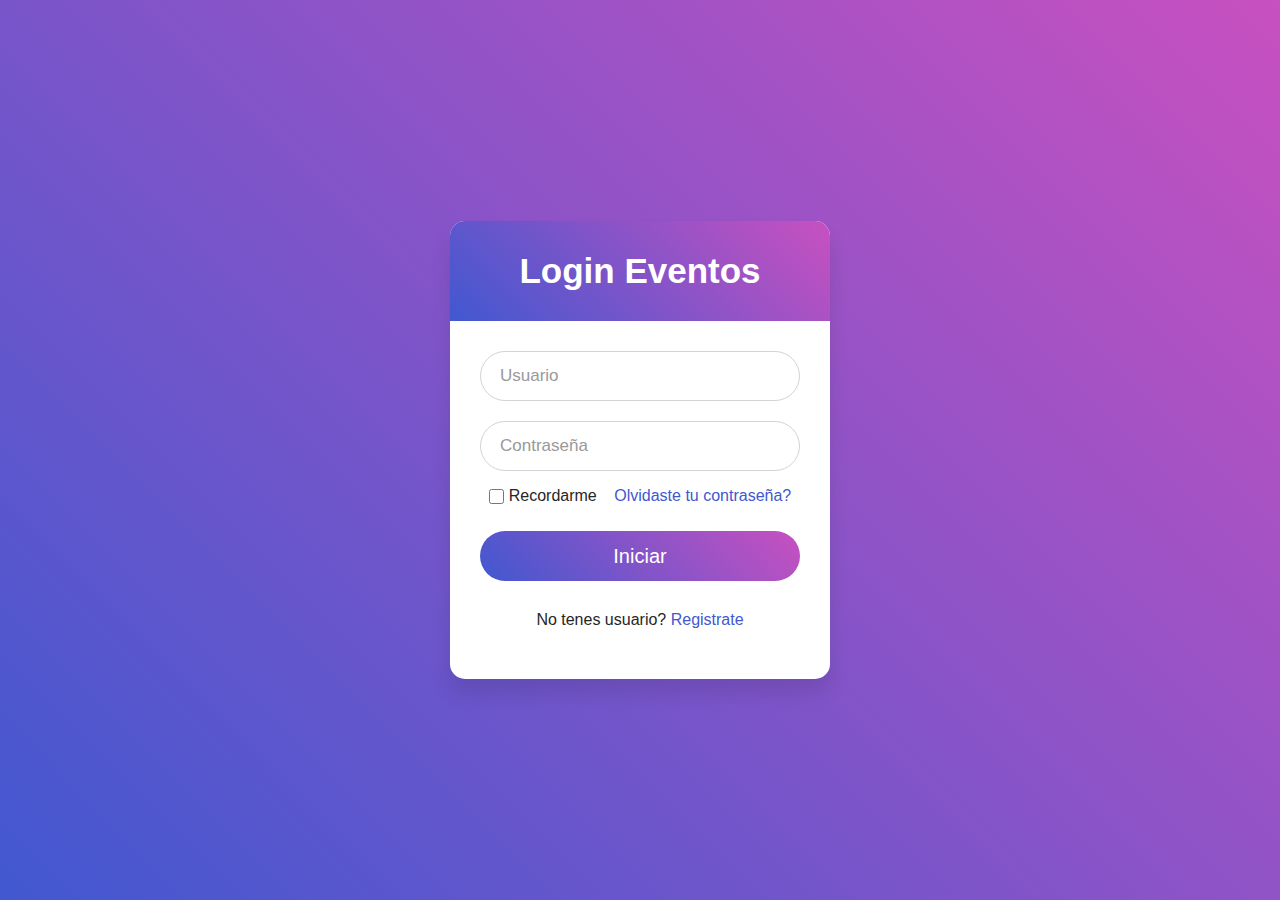
<file: index2.html>
<!DOCTYPE html>
<html lang="en" dir="ltr">
   <head>
      <meta charset="utf-8">
      <title>Login Form Design | CodeLab</title>
      <link rel="stylesheet" href="estilos2.css">
   </head>
   <body>
      <div class="wrapper">
         <div class="title">
            Login Eventos
         </div>
         <form action="pagina/index.html">
            <div class="field">
               <input type="text" required>
               <label>Usuario</label>
            </div>
            <div class="field">
               <input type="password" required>
               <label>Contraseña</label>
            </div>
            <div class="content">
               <div class="checkbox">
                  <input type="checkbox" id="remember-me">
                  <label for="remember-me">Recordarme</label>
               </div>
               <div class="pass-link">
                  <a href="Rcontraseña.html">Olvidaste tu contraseña?</a>
               </div>
            </div>
            <div class="field">
               <input type="submit" value="Iniciar">
            </div>
            <div class="signup-link">
               No tenes usuario? <a href="registro2.html">Registrate</a>
            </div>
         </form>
         <link rel="stylesheet" href="bootstrap/js/bootstrap.js">
      </div>
      
   </body>
</html>
</file>
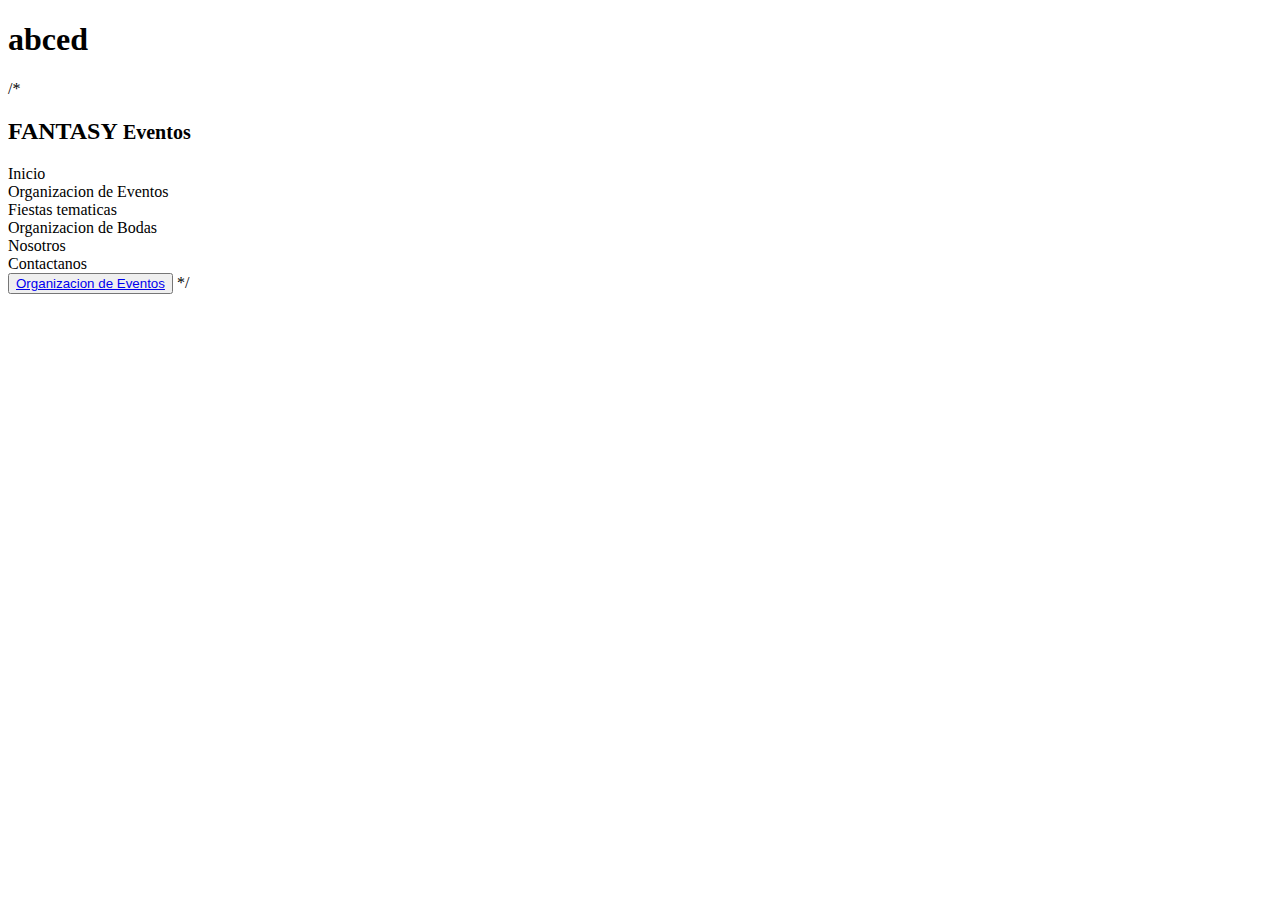
<file: pagweb.html>
<!DOCTYPE html>
<html lang="en">
<head>
    <meta charset="UTF-8">
    <meta http-equiv="X-UA-Compatible" content="IE=edge">
    <meta name="viewport" content="width=device-width, initial-scale=1.0">
    <title>Document</title>
</head>
<body>
    <header>
        <nav class="navbar navbar-dark bg-dark">
            <h1>abced</h1>
        </nav>
        
        <nav class="navbar navbar-dark bg-primary">
          
        </nav>
        
        <nav class="navbar" style="background-color: darkblue;">
          
        </nav>
    </header>
    /* 
<div class="container">
  <div class="row">
       <div class="col-sm-3"><h2>FANTASY  <small>  Eventos  </small> </h2></div>
  <div class="col-sm-1">Inicio</div>
  <div class="col-sm-2">Organizacion de Eventos</div>
  <div class="col-sm-2">Fiestas tematicas</div>
  <div class="col-sm-2">Organizacion de Bodas</div>
  <div class="col-sm-1">Nosotros</div>
  <div class="col-sm-1">Contactanos</div>

  </div>
</div>
<button  type="button"  class=" dropdown btn btn-lg" ><a href="#" class="dropdown-toggle" data-toggle="dropdown">Organizacion de Eventos <span class="caret"></span></a></button>
*/
</body>
</html>
</file>
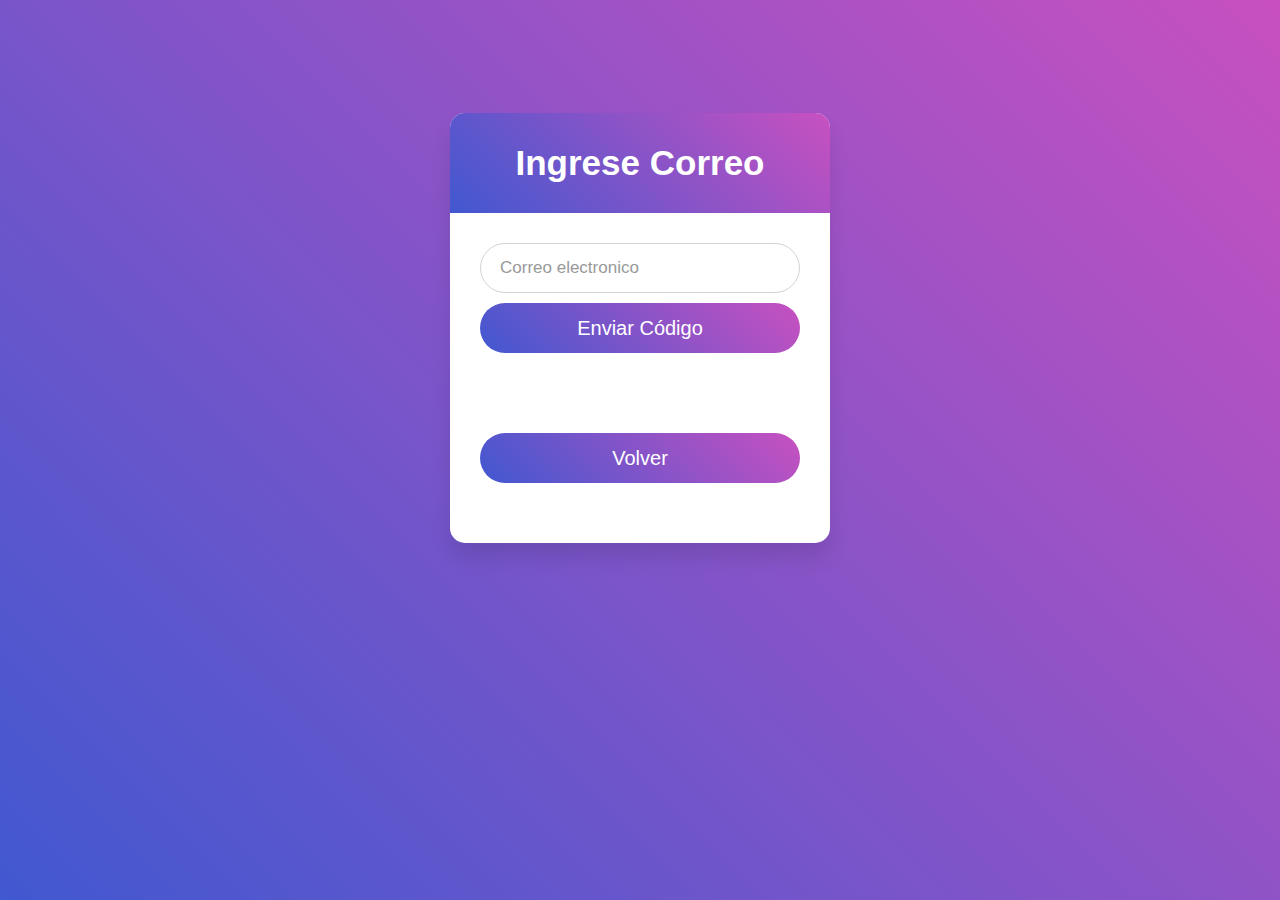
<file: Rcontraseña.html>
<!DOCTYPE html>
<html lang="en" dir="ltr">
   <head>
      <meta charset="utf-8">
      <title>Login Form Design | CodeLab</title>
      <link rel="stylesheet" href="estilos2.css">
      
   </head>
   <body>
      <div class="wrapper">
         <div class="title">
            Ingrese Correo
         </div>
         <form action="#">
            <div class="field">
                <input type="email" required>
                <label>Correo electronico</label>
             </div>
             <div class="field">
               <input type="submit" value="Enviar Código">
            </div>
         </form>
         <form action="index2.html">
            <div class="field">
               <input type="submit" value="Volver">
            </div>
      </form>
      </div>
      <div class="ico animated">
  
         <div class="circle circle-top"></div>  
         <div class="circle circle-main"></div>
         <div class="circle circle-bottom"></div>  
         
         <svg class="svg" version="1.1" xmlns="http://www.w3.org/2000/svg" xmlns:xlink="http://www.w3.org/1999/xlink" x="0px" y="0px" viewBox="0 0 612 612" style="enable-background:new 0 0 612 612;" xml:space="preserve" >
         <defs>
           <clipPath id="cut-off-arrow">
             <circle cx="306" cy="306" r="287"/>
           </clipPath>
           
           <filter id="goo">
             <feGaussianBlur in="SourceGraphic" stdDeviation="10" result="blur" />
             <feColorMatrix in="blur" mode="matrix" values="1 0 0 0 0  0 1 0 0 0  0 0 1 0 0  0 0 0 18 -7" result="goo" />
             <feBlend in="SourceGraphic" in2="goo" />
           </filter>
          
         </defs>
           <path  class="st-arrow" d="M317.5,487.6c0.3-0.3,0.4-0.7,0.7-1.1l112.6-112.6c6.3-6.3,6.3-16.5,0-22.7c-6.3-6.3-16.5-6.3-22.7,0
                      l-86,86V136.1c0-8.9-7.3-16.2-16.2-16.2c-8.9,0-16.2,7.3-16.2,16.2v301.1l-86-86c-6.3-6.3-16.5-6.3-22.7,0
                      c-6.3,6.3-6.3,16.5,0,22.7l112.7,112.7c0.3,0.3,0.4,0.7,0.7,1c0.5,0.5,1.2,0.5,1.7,0.9c1.7,1.4,3.6,2.3,5.6,2.9
                      c0.8,0.2,1.5,0.4,2.3,0.4C308.8,492.6,313.8,491.3,317.5,487.6z"/>
       </svg>
       </div>
   </body>
</html>
</file>
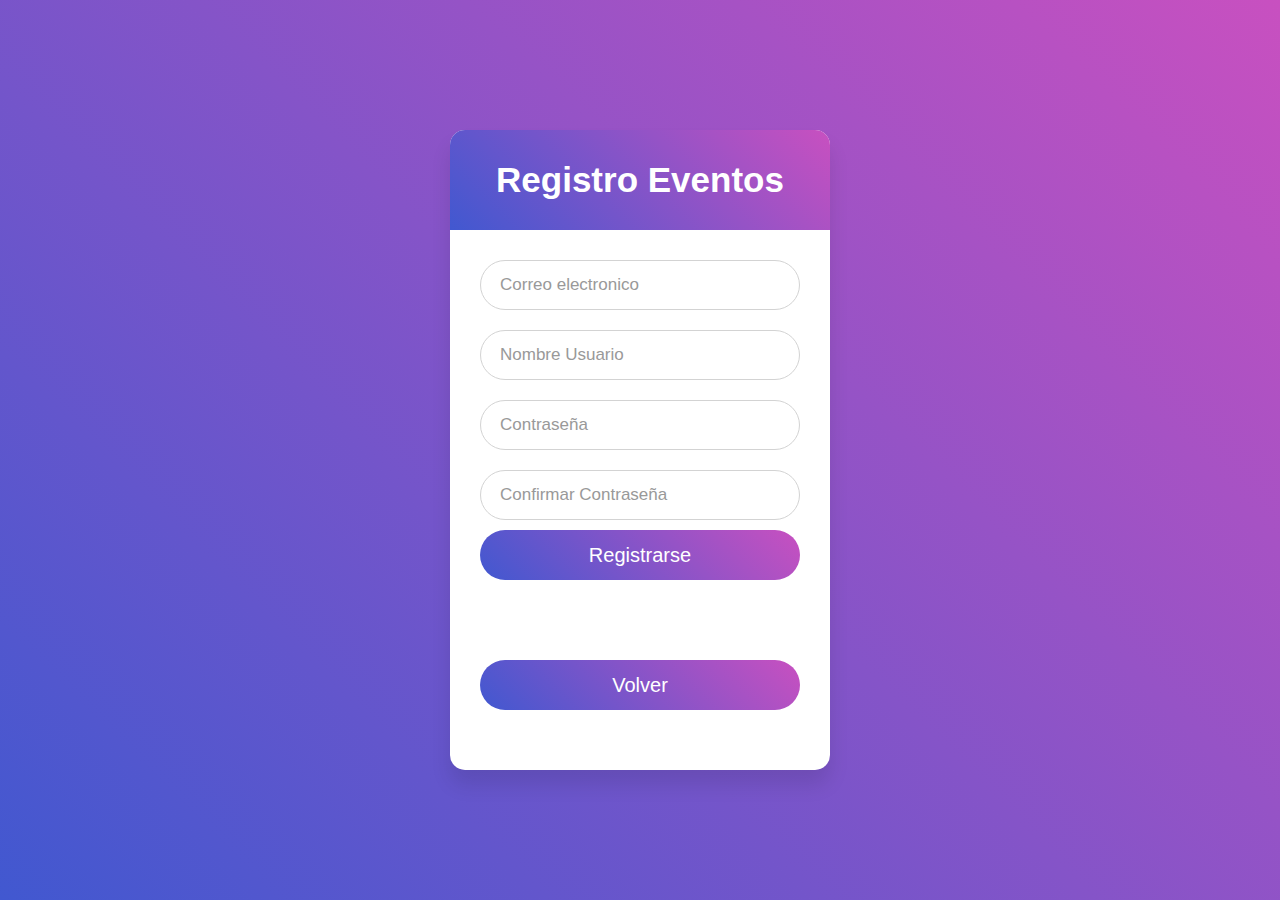
<file: registro2.html>
<!DOCTYPE html>
<html lang="en" dir="ltr">
   <head>
      <meta charset="utf-8">
      <title>Login Form Design | CodeLab</title>
      <link rel="stylesheet" href="estilos2.css">
      
   </head>
   <body>
      <div class="wrapper">
         <div class="title">
            Registro Eventos
         </div>
         <form action="#">
            <div class="field">
                <input type="email" class="form-control" required>
                <label>Correo electronico</label>
             </div>
            <div class="field">
               <input type="text" required>
               <label>Nombre Usuario</label>
            </div>
            <div class="field">
               <input type="password" required minlength="8">
               <label>Contraseña</label>
            </div>
             <div class="field">
                <input type="Telefono" required minlength="8">
                <label>Confirmar Contraseña</label>
             </div>
             <div class="field">
               <input type="submit" value="Registrarse">
            </div>
         </form>
         <form action="index2.html">
               <div class="field">
                  <input type="submit" value="Volver">
               </div>
         </form>
         
      </div>
   </body>
</html>
</file>
<file: estilos2.css>
*{
  margin: 0;
  padding: 0;
  box-sizing: border-box;
  font-family: 'Poppins', sans-serif;
}
html,body{
  display: grid;
  height: 100%;
  width: 100%;
  place-items: center;
  background: #f2f2f2;
  background: linear-gradient(-135deg, #c850c0, #4158d0);
}
::selection{
  background: #4158d0;
  color: #fff;
}
.wrapper{
  width: 380px;
  background: #fff;
  border-radius: 15px;
  box-shadow: 0px 15px 20px rgba(0,0,0,0.1);
}
.wrapper .title{
  font-size: 35px;
  font-weight: 600;
  text-align: center;
  line-height: 100px;
  color: #fff;
  user-select: none;
  border-radius: 15px 15px 0 0;
  background: linear-gradient(-135deg, #c850c0, #4158d0);
}
.wrapper form{
  padding: 10px 30px 50px 30px;
}
.wrapper form .field{
  height: 50px;
  width: 100%;
  margin-top: 20px;
  position: relative;
}
.wrapper form .field input{
  height: 100%;
  width: 100%;
  outline: none;
  font-size: 17px;
  padding-left: 20px;
  border: 1px solid lightgrey;
  border-radius: 25px;
  transition: all 0.3s ease;
}
.wrapper form .field input:focus,
form .field input:valid{
  border-color: #4158d0;
}
.wrapper form .field label{
  position: absolute;
  top: 50%;
  left: 20px;
  color: #999999;
  font-weight: 400;
  font-size: 17px;
  pointer-events: none;
  transform: translateY(-50%);
  transition: all 0.3s ease;
}
form .field input:focus ~ label,
form .field input:valid ~ label{
  top: 0%;
  font-size: 16px;
  color: #4158d0;
  background: #fff;
  transform: translateY(-50%);
}
form .content{
  display: flex;
  width: 100%;
  height: 50px;
  font-size: 16px;
  align-items: center;
  justify-content: space-around;
}
form .content .checkbox{
  display: flex;
  align-items: center;
  justify-content: center;
}
form .content input{
  width: 15px;
  height: 15px;
  background: red;
}
form .content label{
  color: #262626;
  user-select: none;
  padding-left: 5px;
}
form .content .pass-link{
  color: "";
}
form .field input[type="submit"]{
  color: #fff;
  border: none;
  padding-left: 0;
  margin-top: -10px;
  font-size: 20px;
  font-weight: 500;
  cursor: pointer;
  background: linear-gradient(-135deg, #c850c0, #4158d0);
  transition: all 0.3s ease;
}
form .field input[type="submit"]:active{
  transform: scale(0.95);
}
form .signup-link{
  color: #262626;
  margin-top: 20px;
  text-align: center;
}
form .pass-link a,
form .signup-link a{
  color: #4158d0;
  text-decoration: none;
}
form .pass-link a:hover,
form .signup-link a:hover{
  text-decoration: underline;
}


.wrapper form .field select{
  height: 100%;
  width: 100%;
  outline: none;
  font-size: 17px;
  padding-left: 20px;
  border: 1px solid lightgrey;
  border-radius: 25px;
  transition: all 0.3s ease;
}
.wrapper form .field select:focus,
form .field select:valid{
  border-color: #4158d0;
}
.wrapper form .field option{
  position: absolute;
  top: 50%;
  left: 20px;
  color: #999999;
  font-weight: 400;
  font-size: 17px;
  pointer-events: none;
  transform: translateY(-50%);
  transition: all 0.3s ease;
}
</file>
